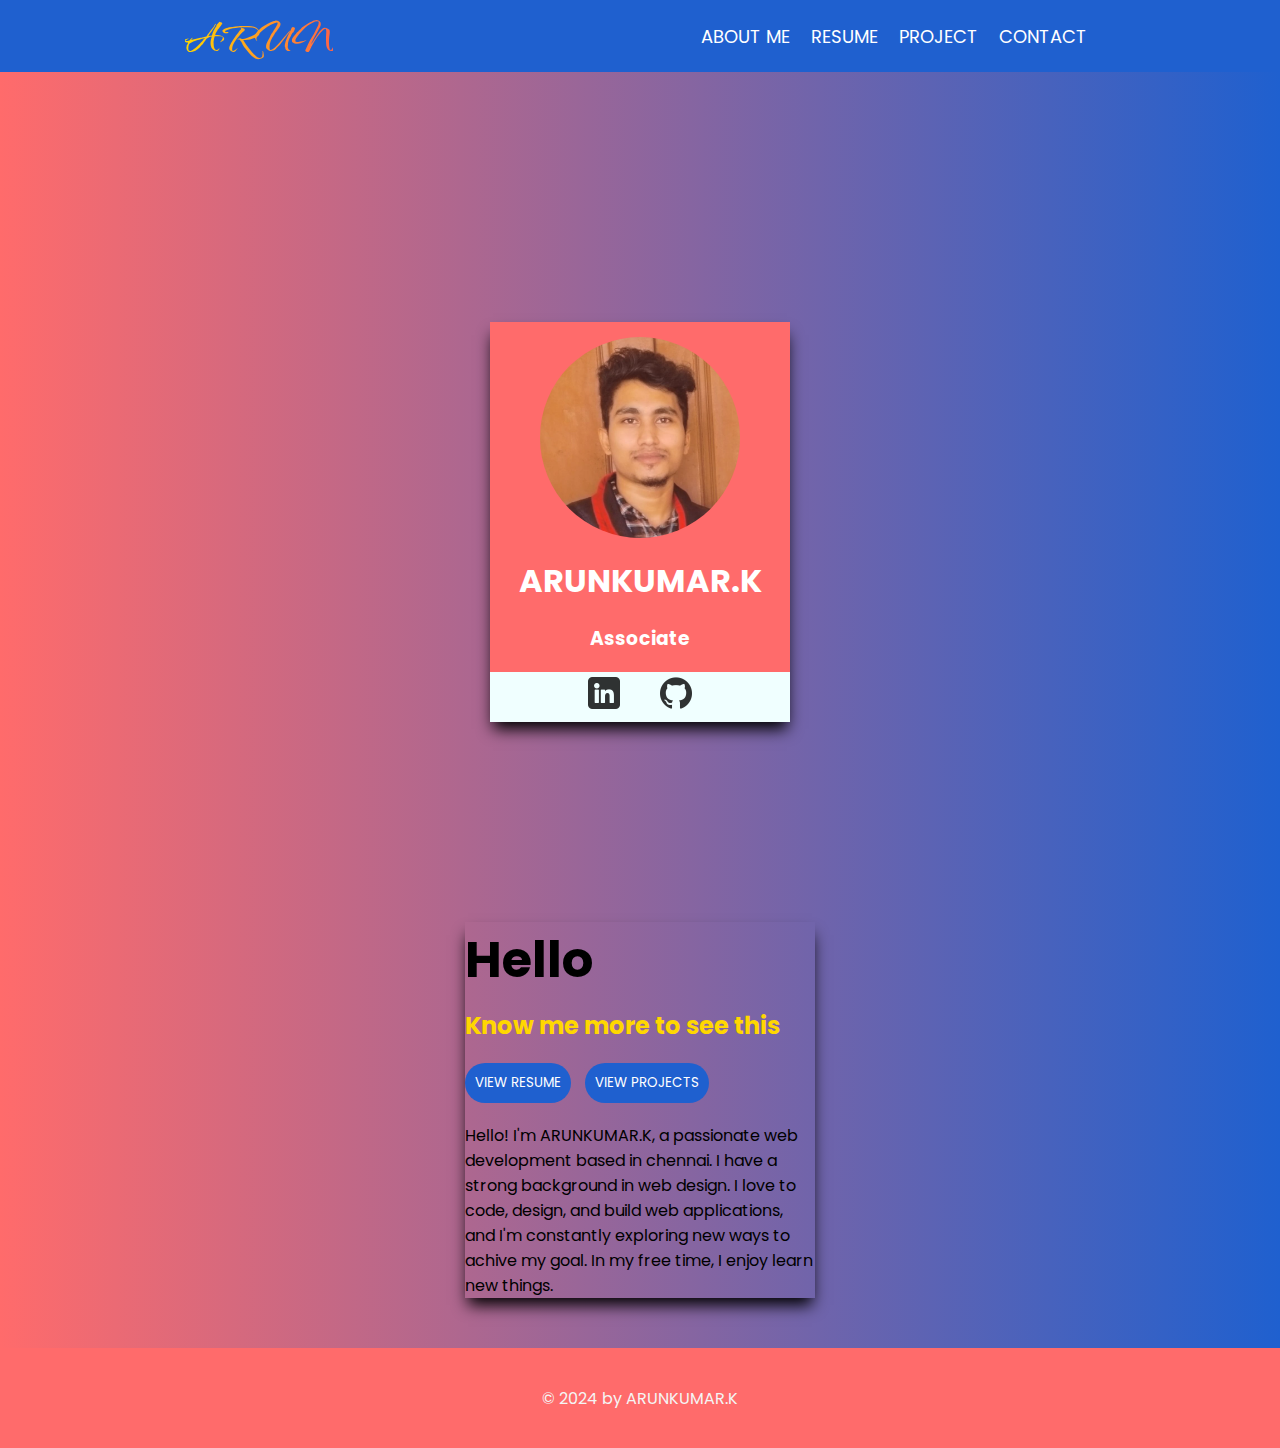
<file: index.html>
<!DOCTYPE html>
<html lang="en">
<head>
    <meta charset="UTF-8">
    <meta name="viewport" content="width=device-width, initial-scale=1.0">
    <title>Portfolio</title>
    <link rel="stylesheet" href="css/style.css">
</head>
<body>
    <nav>
        <div class="logo">
            <a href="#">ARUN</a>
        </div>
        <ul>
            <li><a href="./public/aboutme.html">ABOUT ME</a></li>
            <li><a href="./public/resume.html">RESUME</a></li>
            <li><a href="./public/project.html">PROJECT</a></li>
            <li><a href="./public/contact.html">CONTACT</a></li>
            <!-- <li><a href="#">ABOUT</a></li> -->
        </ul>
        <div class="menubar">
            <a href="#">&#x2630;</a>
        </div>
       </nav>
    <div class="profile-container">
        <div class="profile-containerbackgtound">
        <img class="profile" src="./img/myimg.jpg" alt="Image is not showing">
        <h1>ARUNKUMAR.K</h1>
        <h3>Associate</h3>
        <div class="socialmedias">
            <a href="https://www.linkedin.com/in/arunkumar6358/"><img src="./img/linkedin.png" alt="linkedin"></a>
            <a href="https://github.com/arunkumar6358"><img src="./img/github-logo.png" alt="github"></a>
        </div>
        </div>
    </div>
    <div class="part2">
    <div class="card2">   
        <h1>Hello</h1>
        <h2>Know me more to see this</h2>
    <input type="button" value="VIEW RESUME" onclick="window.location.href = 'public/resume.html';">
    <input type="button" value="VIEW PROJECTS" onclick="window.location.href = 'public/project.html';">
    <P>Hello! I'm ARUNKUMAR.K, a passionate web development based in chennai.
        I have a strong background in web design. I love to code, design, and build web applications, and I'm constantly exploring new ways to achive my goal.
        In my free time, I enjoy learn new things.</P>
    </div>
</div>
<footer>
    <div class="copyrght">&copy 2024 by ARUNKUMAR.K</div>
</footer>
    <script src="js/script.js" defer></script>
</body>
</html>
</file>
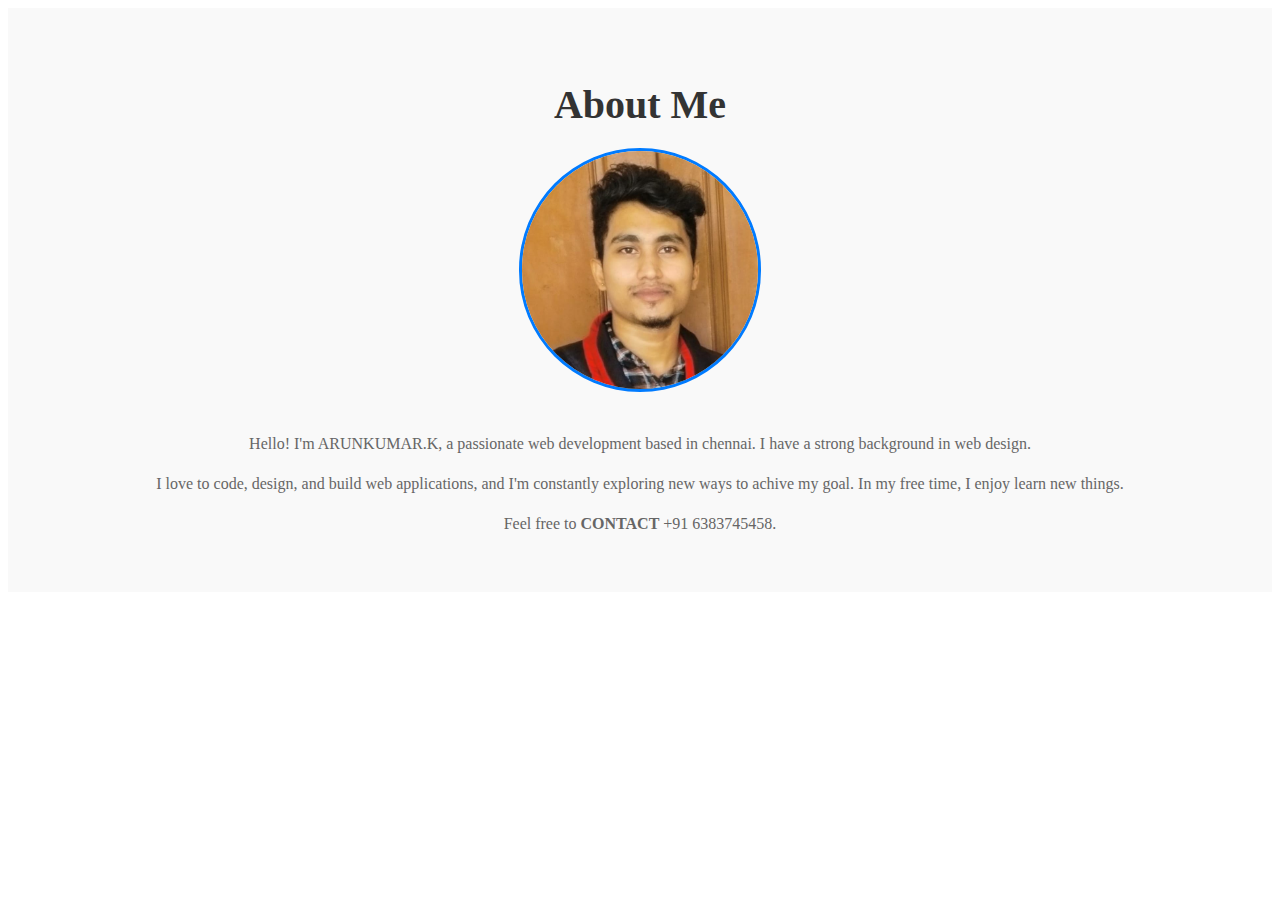
<file: public/aboutme.html>
<!DOCTYPE html>
<html lang="en">
<head>
    <meta charset="UTF-8">
    <meta name="viewport" content="width=device-width, initial-scale=1.0">
    <title>Document</title>
    <style>
        /* Style for the About Me section */
.about-me {
    background-color: #f9f9f9;
    padding: 40px;
    text-align: center;
}

.about-me h2 {
    margin-bottom: 20px;
    color: #333;
    font-size: 40px;
}

.profile-image img {
    max-width: 20%;
    height: auto;
    border-radius: 50%;
    margin-bottom: 20px;
    border: 3px solid #007BFF;
}

.about-text {
    font-size: 16px;
    line-height: 1.5;
    color: #666;
}

/* Optional: Add additional styles to further customize the About Me section */
    </style>
</head>
<body>
    <!-- Add this section to your HTML -->
<section class="about-me">
    <h2>About Me</h2>
    <div class="profile-image">
        <img src="../img/myimg.jpg" alt="Your Profile Image">
    </div>
    <div class="about-text">
        <p>
            Hello! I'm ARUNKUMAR.K, a passionate web development based in chennai.
            I have a strong background in web design.
        </p>
        <p>
            I love to code, design, and build web applications, and I'm constantly exploring new ways to achive my goal.
            In my free time, I enjoy learn new things.
        </p>
        <p>
            Feel free to <b>CONTACT</b> +91 6383745458.
        </p>
    </div>
</section>
</body>
</html>
</file>
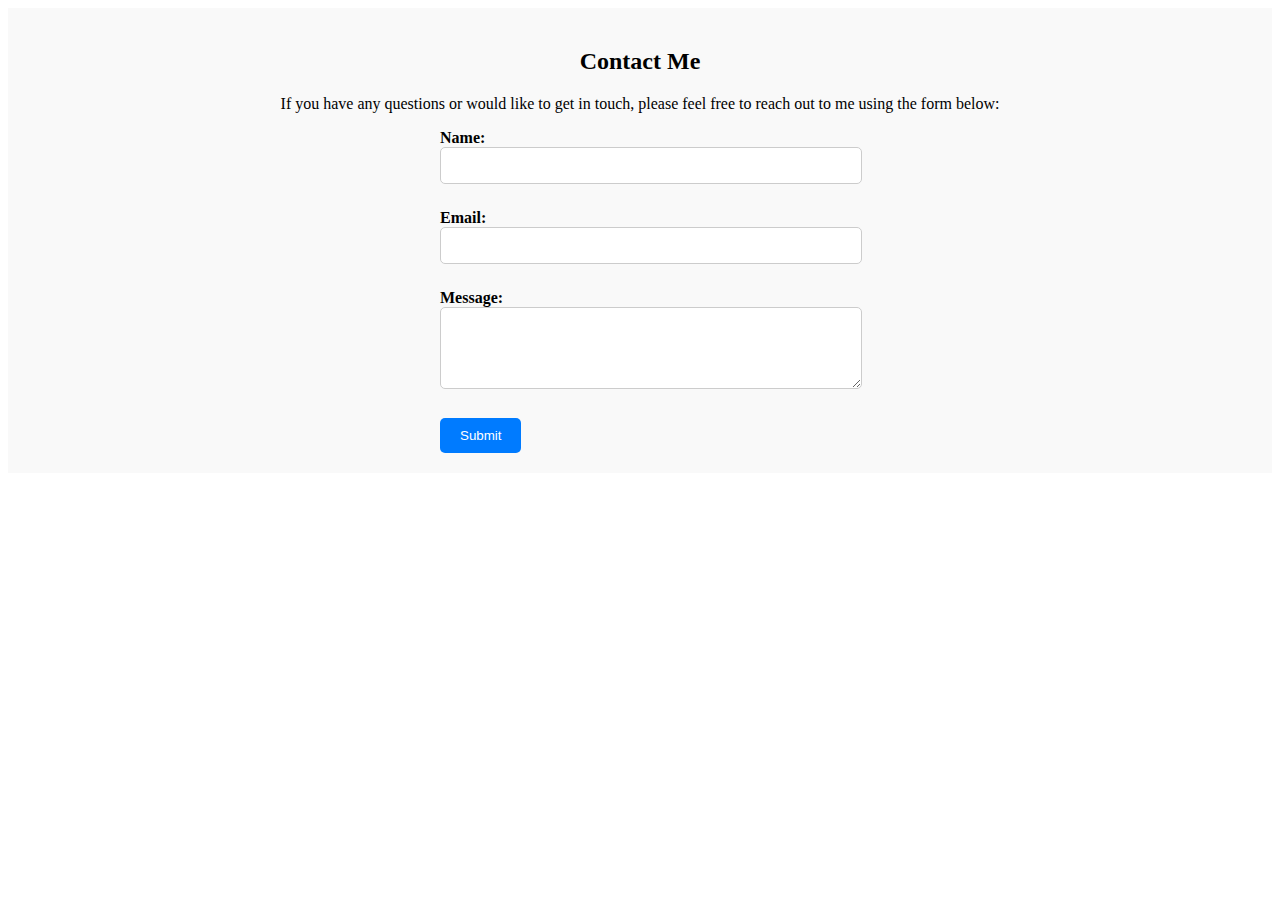
<file: public/contact.html>
<!DOCTYPE html>
<html lang="en">
<head>
    <meta charset="UTF-8">
    <meta name="viewport" content="width=device-width, initial-scale=1.0">
    <title>Document</title>
    <style>
        /* Style for the Contact section */
.contact {
    background-color: #f9f9f9;
    padding: 20px;
}

.contact h2 {
    text-align: center;
}

.contact p {
    text-align: center;
}

#contact-form {
    max-width: 400px;
    margin: 0 auto;
}

.form-group {
    margin-bottom: 15px;
}

label {
    display: block;
    font-weight: bold;
}

input[type="text"],
input[type="email"],
textarea {
    width: 100%;
    padding: 10px;
    margin-bottom: 10px;
    border: 1px solid #ccc;
    border-radius: 5px;
}

button[type="submit"] {
    display: inline-block;
    padding: 10px 20px;
    background-color: #007BFF;
    color: #fff;
    border: none;
    border-radius: 5px;
    cursor: pointer;
}

button[type="submit"]:hover {
    background-color: #0056b3;
}

/* Optional: Add additional styles to further customize the contact form */

    </style>
</head>
<body>
    <!-- Add this section to your HTML -->
<section class="contact">
    <h2>Contact Me</h2>
    <p>If you have any questions or would like to get in touch, please feel free to reach out to me using the form below:</p>
    <form id="contact-form" action="contact.php" method="POST">
            <div class="form-group">
            <label for="name">Name:</label>
            <input type="text" id="name" name="name" required>
        </div>
        <div class="form-group">
            <label for="email">Email:</label>
            <input type="email" id="email" name="email" required>
        </div>
        <div class="form-group">
            <label for="message">Message:</label>
            <textarea id="message" name="message" rows="4" required></textarea>
        </div>
        <button type="submit">Submit</button>
    </form>
</section>
</body>
<!-- Add this script at the end of your HTML file, just before the closing  tag -->
<script>
    // Function to handle form submission
    function submitForm(event) {
        event.preventDefault(); // Prevent the default form submission behavior

        // Get form values
        const name = document.getElementById('name').value;
        const email = document.getElementById('email').value;
        const message = document.getElementById('message').value;

        // You can add your validation logic here
        // For example, you can check if the fields are not empty

        if (name.trim() === '' || email.trim() === '' || message.trim() === '') {
            alert('Please fill in all fields');
            return; // Don't submit the form if fields are empty
        }

        // Here, you can send the form data to your server using AJAX or any other method
        // For this example, we'll simply log the data to the console
        console.log('Name:', name);
        console.log('Email:', email);
        console.log('Message:', message);

        // Optionally, you can clear the form fields after submission
        document.getElementById('name').value = '';
        document.getElementById('email').value = '';
        document.getElementById('message').value = '';

        alert('Form submitted successfully!');
    }

    // Add a submit event listener to the form
    const contactForm = document.getElementById('contact-form');
    contactForm.addEventListener('submit', submitForm);
</script>
</body>
</html>
</file>
<file: css/style.css>
@import url('https://fonts.googleapis.com/css2?family=Poppins&display=swap');
@import url('https://fonts.googleapis.com/css2?family=Handjet:wght@300;400&family=Qwitcher+Grypen:wght@700&family=Rubik+Iso&display=swap');
* {
    margin: 0;
    padding: 0;
    box-sizing: border-box;
    font-family: 'Poppins', sans-serif;
    scroll-behavior: smooth;
}
body {
    width: 100%;
    height: 100vh;
    background: linear-gradient(to right, #FF6B6B, #1F60CF);
    overflow-x: hidden;
    position: relative;
}
nav {
    background-color: #1F60CF; /* Blue color */
    /* background-color: rgb(177, 83, 98); */
    font-size: 18px;
    width: 100vw;
    padding: 5px;
    display: flex;
    align-items: center;
    justify-content: space-around;
    /* color: darkslateblue;  */
    position: sticky;
    top: 0; /* Stick the nav bar to the top of the viewport */
    user-select: none;
    z-index: 1;
}
/* nav{
    background-color: chocolate;
    font-size: 18px;
    width: 100vw;
    padding: 20px;
    display: flex;
    align-items: center;
    justify-content: space-around;
    color: darkslateblue; 
    position: sticky;
}   */
nav li{
    display: inline-block;
    margin:0 8px;
}
nav a{
    color: #FFFFFF; /* White text */
    text-decoration: none;
}
.logo a {
    background: linear-gradient(to right, #FFD700, #FF6347); /* Gold to Tomato gradient */
    -webkit-background-clip: text;
    -moz-background-clip: text; /* For Firefox */
    background-clip: text; /* For modern browsers */
    -webkit-text-fill-color: transparent;
    font-size: 56px;
    font-weight: 900;
    font-family: 'Handjet', cursive;
    font-family: 'Qwitcher Grypen', cursive;
}
/* .logo a{
    background: linear-gradient(to right, #FF6B6B, #1F60CF);
    -webkit-background-clip: text;
    -webkit-text-fill-color: transparent;
    font-size: 56px;
    font-weight: 900;
    font-family: 'Handjet', cursive;
    font-family: 'Qwitcher Grypen', cursive;
} */
nav a:hover{
    color: #FF6B6B;
    /* color: whitesmoke; */
    font-size: 22px;
}
.logo a:hover{
    font-size: 56px;
}
.menubar{
    display: none;
}
.profile-container {
    display: flex;
    justify-content: center;
    align-items: center;
    min-width: 100vw;
    max-width: 600px;
    min-height: 100vh; /* Adjust this value as needed */
    
}
.profile-containerbackgtound{
    display: flex;
    justify-content: space-between;
    align-items: center;
    
    /* background-color: aqua; */
    flex-direction: column; /* Stack the elements vertically */
    box-shadow: 0px 10px 15px -3px rgba(0,0,0,15);
}
.profile-containerbackgtound img{
    opacity: 0.8;
    transition: opacity 0.2s ease-in-out;
} 
.profile-containerbackgtound img:hover{
    opacity: 1;
}
.profile-containerbackgtound>h1,h3{
    user-select: none;
}
.profile-containerbackgtound :is(h1, h3):hover {
    color: whitesmoke;
}
.profile {
   margin-top: 15px;
    border-radius: 50%;
    max-width: 200px;
    user-select: none;
}
.profile-containerbackgtound,h1,h3{
    /* color: blue; */
    text-align: center;
}
.profile-containerbackgtound {
    width: 300px;
    height: 400px;
    background-color: #FF6B6B; /* Reddish-pink color */
    color: #FFFFFF; /* White text */
}
.socialmedias {
    background-color: azure;
    display: flex;
    justify-content: center;
    align-items: center; /* Vertically center content */
    height: 50px;
    width: 100%; /* Cover the entire width of .profile-containerbackgtound */
}
.socialmedias img {
    user-select: none;
    width: 32px; /* Slightly larger icons */
    height: auto;
    margin: 0 20px;
    opacity: 0.8;
    transition: width 2ms ease, opacity 0.2s ease;
}

.socialmedias img:hover {
    user-select: none;
    width: 36px; /* Enlarge on hover */
    opacity: 1;
}
/*.socialmedias img {
    width: 24px;
    height: auto;
    margin: 0 20px;
    opacity: 0.8;
    transition: width 2ms ease, opacity 0.2s ease; 
}

.socialmedias img:hover {
    width: 28px;
    opacity: 1;
}*/
.card2 {
    position: absolute;
    right: 50px;
    top: 200px;
    width: 400px;
    height: 400px;
    background-color: transparent;
}
.card2>h1{
    color: black;
    font-size: 50px;
    text-align: left;
    margin-bottom: 10px;
    user-select: none;
}
.card2>h2{
    user-select: none;
    color: #FFD700; 
    text-align: left;
    margin-bottom: 20px;
}
.card2>p{
    user-select: none;
}
input[type="button"]{
    user-select: none;
    border-radius: 50px;
    padding: 10px;
    margin-bottom: 20px;
    background-color: #1F60CF; /* Blue color */
    color: #FFFFFF; /* White text */
    /* background-color: cornflowerblue; */
    /* color: black; */
    border-style: none;
    margin-right: 10px;
    transition: background-color 3s ease;
}
input[type="button"]:hover{
    /* color: whitesmoke; */
    cursor: pointer;
    /* background:(to right, darkslateblue); */
    /* background: linear-gradient(to left, darkslateblue, transparent); */
    background: linear-gradient(to left, #1F60CF, #FF6B6B); /* Blue to Red gradient */
    color: #FFFFFF; /* White text on hover */
}
footer{
    width: 100vw;
    height: 100px;
    /* background-color: rgb(177, 83, 98); */
    background-color: #FF6B6B; /* Reddish-pink color */
    color: #FFFFFF; /* White text */
    display: flex;
    justify-content: center;
    align-items: center;
    margin-top: 100px;
    user-select: none;
}
.copyrght{
    color: whitesmoke;
}
@media all and (max-width:1150px){
    nav{
        flex-direction: column;
    }
    nav a{
        margin-left: 20px;
    }
    nav li{
        display: block;
        padding: 10px 0;
    }
    ul{
        text-align: center;
        padding: 0;
        display: none;
    }
    .logo{
        align-self: flex-start;
        margin: 10px 0px 30px;
    }
    .menubar{
        display: block;
        position: absolute;
        right: 20px;
        top:25px;
    }
    .showmenu{
        display: block;
    }
    .part2{
        display: flex;
        flex-direction: column;
        justify-content: end;
        align-items: start;
    }
    .card2{
        display: block;
    }
}
/* Media query for smaller screens */
@media (max-width: 1340px) {
    .card2 {
        position: relative;
        right: auto;
        top: auto;
        width: 100%;
        max-width: 350px;
        height: auto;
        margin: -50px auto;
        background-color: transparent;
        box-shadow: 0px 10px 15px -3px rgba(0,0,0,15);  
    }
}
/* @media all and (max-width:200px){
    .navebtn{
        display: flex;
        flex-direction: column;
        transition: all 6s linear;
    }
    .logo{
        cursor: pointer;
    }
} */
</file>
